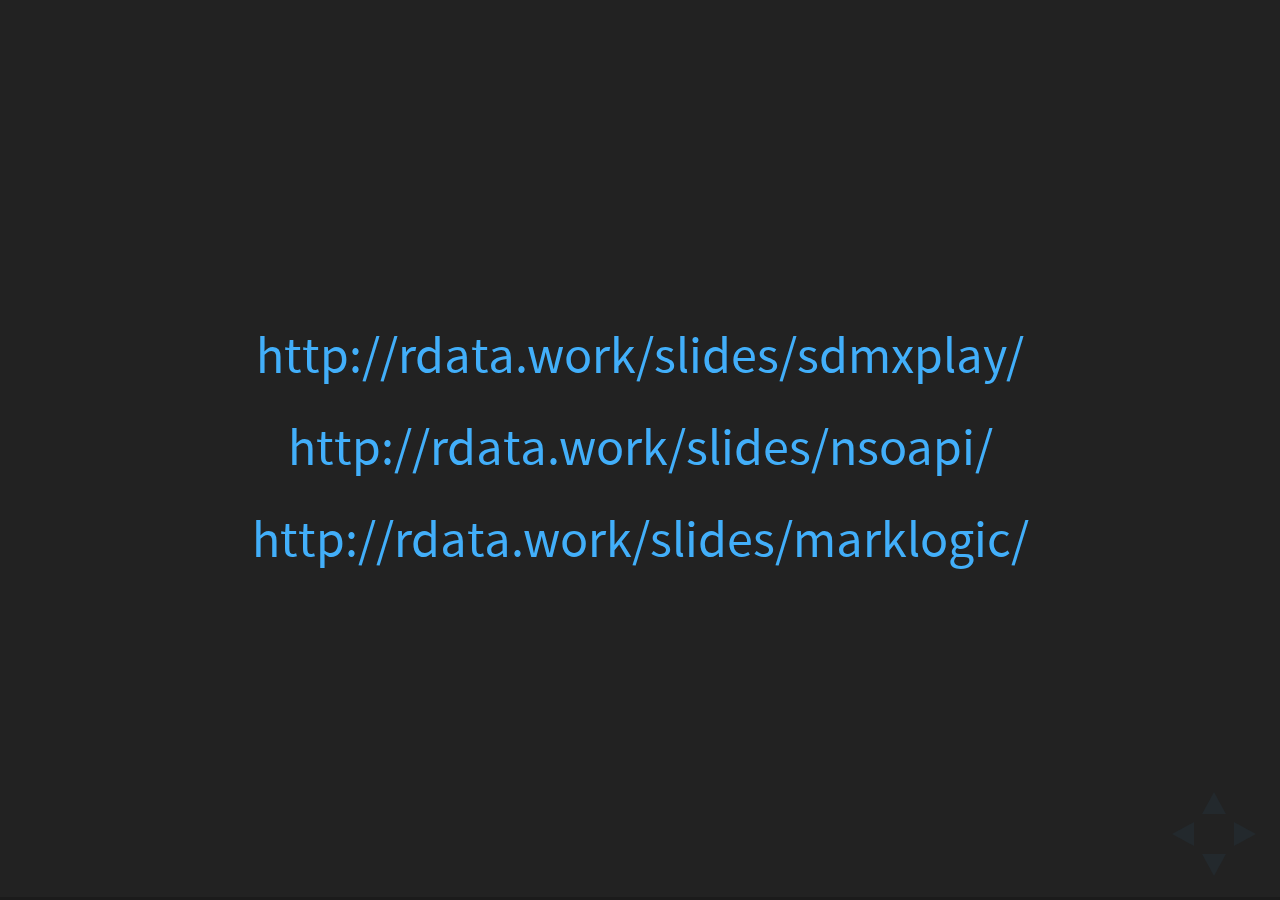
<file: index.html>
<!doctype html>
<html lang="en">

  <head>
    <meta charset="utf-8">

    <title>slides</title>

    <meta name="description" content="reveal.js slide decks">
    <meta name="author" content="bo werth">

    <meta name="apple-mobile-web-app-capable" content="yes" />
    <meta name="apple-mobile-web-app-status-bar-style" content="black-translucent" />

    <meta name="viewport" content="width=device-width, initial-scale=1.0, maximum-scale=1.0, user-scalable=no, minimal-ui">

    <link rel="stylesheet" href="./reveal.js/css/reveal.css">
    <link rel="stylesheet" href="./reveal.js/css/theme/black.css" id="theme">

    <!-- Code syntax highlighting -->
    <link rel="stylesheet" href="./reveal.js/lib/css/zenburn.css">

    <!-- Printing and PDF exports -->
    <script>
      var link = document.createElement( 'link' );
      link.rel = 'stylesheet';
      link.type = 'text/css';
      link.href = window.location.search.match( /print-pdf/gi ) ? './reveal.js/css/print/pdf.css' : './reveal.js/css/print/paper.css';
      document.getElementsByTagName( 'head' )[0].appendChild( link );
    </script>

    <!--[if lt IE 9]>
	      <script src="./reveal.js/lib/js/html5shiv.js"></script>
	      <![endif]-->
  </head>

  <body>

    <div class="reveal">

      <div class="slides">
	      <section>
            <p><a href="http://rdata.work/slides/sdmxplay/">http://rdata.work/slides/sdmxplay/</a></p>
          <p><a href="http://rdata.work/slides/nsoapi/">http://rdata.work/slides/nsoapi/</a></p>
          <!-- <p><a href="http://rdata.work/slides/vcs/">http://rdata.work/slides/vcs/</a></p> -->
          <p><a href="http://rdata.work/slides/marklogic/">http://rdata.work/slides/marklogic/</a></p>
          <!-- <p><a href="http://rdata.work/slides/fbs/">http://rdata.work/slides/fbs/</a></p> -->
	      </section>

      </div>

    </div>

    <script src="./reveal.js/lib/js/head.min.js"></script>
    <script src="./reveal.js/js/reveal.js"></script>

    <script>

      // Full list of configuration options available at:
      // https://github.com/hakimel/reveal.js#configuration
      Reveal.initialize({
      controls: true,
      progress: true,
      history: true,
      center: true,

      transition: 'slide', // none/fade/slide/convex/concave/zoom

      // Optional reveal.js plugins
      dependencies: [
      { src: './reveal.js/lib/js/classList.js', condition: function() { return !document.body.classList; } },
      { src: './reveal.js/plugin/markdown/marked.js', condition: function() { return !!document.querySelector( '[data-markdown]' ); } },
      { src: './reveal.js/plugin/markdown/markdown.js', condition: function() { return !!document.querySelector( '[data-markdown]' ); } },
      { src: './reveal.js/plugin/highlight/highlight.js', async: true, condition: function() { return !!document.querySelector( 'pre code' ); }, callback: function() { hljs.initHighlightingOnLoad(); } },
      { src: './reveal.js/plugin/zoom-js/zoom.js', async: true },
      { src: './reveal.js/plugin/notes/notes.js', async: true }
      ]
      });

    </script>

  </body>
</html>
</file>
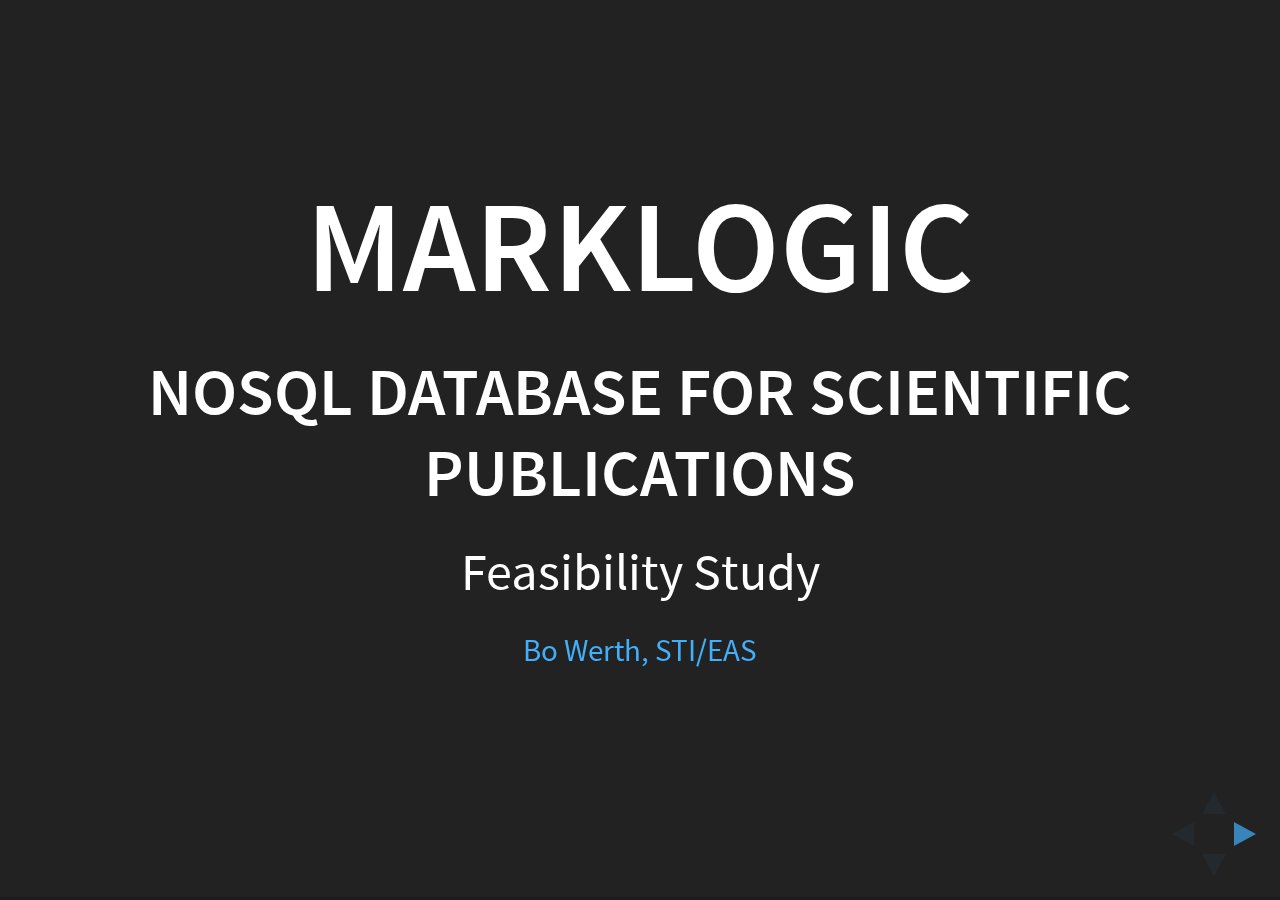
<file: marklogic/index.html>
<!doctype html>
<html lang="en">

  <head>
    <meta charset="utf-8">

    <title>MarkLogic for Elsevier SCOPUS</title>

    <meta name="description" content="Interactive Scientometric indicator platform using MarkLogic">
    <meta name="author" content="Bo Werth">

    <meta name="apple-mobile-web-app-capable" content="yes" />
    <meta name="apple-mobile-web-app-status-bar-style" content="black-translucent" />

    <meta name="viewport" content="width=device-width, initial-scale=1.0, maximum-scale=1.0, user-scalable=no, minimal-ui">

    <link rel="stylesheet" href="../reveal.js/css/reveal.css">
    <link rel="stylesheet" href="../reveal.js/css/theme/black.css" id="theme">

    <!-- Code syntax highlighting -->
    <link rel="stylesheet" href="../reveal.js/lib/css/zenburn.css">

    <!-- Printing and PDF exports -->
    <script>
      var link = document.createElement( 'link' );
      link.rel = 'stylesheet';
      link.type = 'text/css';
      link.href = window.location.search.match( /print-pdf/gi ) ? '../reveal.js/css/print/pdf.css' : '../reveal.js/css/print/paper.css';
      document.getElementsByTagName( 'head' )[0].appendChild( link );
    </script>

    <!--[if lt IE 9]>
	<script src="../reveal.js/lib/js/html5shiv.js"></script>
	<![endif]-->
  </head>

  <body>

    <div class="reveal">

      <div class="slides">
	<section>
	  <h1>MarkLogic</h1>
	  <!-- <h3>NoSQL for Scientometrics</h3> -->
	  <h3>NoSQL Database for Scientific Publications</h3>
	  <p>Feasibility Study</p>
	  <p><small><a href="mailto:bo.werth@oecd.org">Bo Werth, STI/EAS</a></small></p>
	</section>

	<section>
	  <section>
	    <h2>Publication Databases</h2>
	    <h3>Springer</h3>
	    <p>
	      <a href="http://link.springer.com">link.springer.com</a>
	    </p>
	    <h3>Elsevier</h3>
	    <p>
	      <a href="http://www.sciencedirect.com">sciencedirect.com</a>
	    </p>
	    <p>
	      <a href="http://www.elsevier.com/solutions/scopus">Scopus</a>
	    </p>
	  </section>
	  <section>
	    <h2>Elsevier Scopus</h2>
	    <!-- <p> -->
	    <li>abstract and citation database of peer-reviewed literature</li>
	    <li>scientific journals, books and conference proceedings</li>
	    <li>comprehensive overview of the world's research output</li>
	    <li>science & technology, medicine, social sciences, arts & humanities</li>
	    <li>smart tools to track, analyze and visualize research</li>
	    <!-- </p> -->
	  </section>
	  <section>
	    <h2>Scopus Custom Data</h2>
	    <li>Time: 1996-2013</li>
	    <li>Size: ~200GB per year,<br> total: more than 1.3 GB decompressed</li>
	    <h3>Data Format</h3>
	    <li>batches of 10.000 pgp encrypted, compressed archives</li>
	    <li>separate XML files for article and reverse citations</li>
	    <li>article file contains approx. 450 fields</li>
	  </section>

	  <section>
	    <h2>Indicator Derivation</h2>
	    <p>
	      Elsevier <a href="http://www.elsevier.com/solutions/scival">SciVal</a>
	    </p>
	    <p>
	      <img data-src="./assets/SciVal-Alpha-Diagram_v6.jpg" alt="Down arrow">
	    </p>
	  </section>
	  
	</section>

	<section>

	  <!-- <section> -->
	  <!--   <h2>SQL Architecture</h2> -->
	  <!--   <p> -->
	  <!--     <li>map XML fields to table columns</li> -->
	  <!--     <li>set of primary keys</li> -->
	  <!--     <li>abstracts in single column</li> -->
	  <!--   </p> -->
	  <!-- </section> -->

	  <section>
	    <h2>MarkLogic</h2>
	    <li>"Any Structure", schema-agnostic, no pre-defined model</li>
	    <li>Query Console <a href="http://localhost:8000/qconsole/">http://localhost:8000/qconsole/</a></li>
	    <li>System Summary <a href="http://localhost:8001/">http://localhost:8001/</a></li>
	    <li>MarkLogic REST Server <a href="http://localhost:8100/">http://localhost:8100/</a></li>
	  </section>

	  <section>
	    <!-- <h2>ML Setup</h2> -->
	    <h2>Getting Started</h2>
	    <h3>JSON</h3>
	    <li><a href="https://github.com/marklogic/marklogic-samplestack">https://github.com/marklogic/marklogic-samplestack</a></li>
	    <h3>XML</h3>
	    <li><a href="https://github.com/rjrudin/ml-gradle">https://github.com/rjrudin/ml-gradle</a></li>
	    <pre><code>gradle importSampleData</code></pre>
	  </section>
	  
	  <section>
	    <h3>Query Console</h3>
	    <img data-src="./assets/ml-query-console-8000.png" alt="ML Query Console 8000">
	  </section>
	  
	  <section>
	    <h3>System Summary</h3>
	    <img data-src="./assets/ml-admin-8001-sample-project-content-forests.png" alt="ML Admin 8001, sample project content, forests">
	  </section>

	  <section>
	    <h3>REST Server</h3>
	    <img data-src="./assets/ml-rest-server-8100.png" alt="ML REST Server 8100">
	  </section>

	  <section>
	    <p>
	      http://localhost:8100/v1/search?q=OECD&start=1&pageLength=5
	    </p>
	    <img data-src="./assets/ml-rest-server-example-search.png" alt="ML REST Server example search">
	  </section>
	  
	</section>

	<section>
	  
	  <section>
	    <h2>R Shiny User Interface</h2>
	    <li>create query URL based on user inputs</li>
	    <li>create text string for each match in parsed JSON results</li>
	    
	    <!-- shiny::runApp(file.path(dbpath, "GitHub", "scopusBrowser", "inst", "scopusBrowser"), launch.browser = FALSE, port = 7878) -->
	    <!-- <pre><code>shiny::runApp("scopusBrowser")</code></pre> -->
	    <!-- <li>visit <a href="http://localhost:7878">http://localhost:7878</a></li> -->
	    <!-- <h3>query ML REST API</h3> -->
	    <!-- <pre><code>http://localhost:8100/v1/search?q=...&pageLength=...&format=json</code></pre> -->
	  <!-- </section> -->

	  <!-- <section> -->
	  <pre><code>  .search_result <- reactive({
    url <- paste0('http://localhost:8100/v1/search?q=', input$search_text,
                  '&pageLength=', input$search_pagelength, '&format=json')
    tt <- getURL(url, userpwd="admin:admin")
    result_df <- fromJSON(tt)$results
    search_result <- sapply(result_df$matches, function(x) toString(unlist(x[["match-text"]])))
    names(search_result) <- unname(sapply(result_df$uri, basename))
    return(search_result)
  })</code></pre>  
	  </section>
	  
	  <section>
	    <h2><a href="https://github.com/kbenoit/quanteda">quanteda</a></h2>
	    <p>R functions for Quantitative Analysis of Textual Data</p>
	    <li>create corpus containing the document level information</li>
	    <li>dfm creates a document-feature matrix</li>
	    <li>topfeatures returns a list of words sorted by frequency</li>
	    
	  </section>
	  
	  <section>
	    <h3>R Shiny UI: word cloud, word count</h3>
	    <img data-src="./assets/shiny-example-word-cloud.png" alt="Shiny example word cloud">
	  </section>

	</section>

	<section

	   <section>
	    <h2>NoSQL open-source</h2>
	    <li><a href="http://exist-db.org">eXistdb</a></li>
	    <li><a href="http://www.mongodb.org">MongoDB</a></li>
	    <li><a href="http://couchdb.apache.org">Apache CouchDB</a></li>
	  </section>

	</section>
	  
      </div>

    </div>

    <script src="../reveal.js/lib/js/head.min.js"></script>
    <script src="../reveal.js/js/reveal.js"></script>

    <script>

      // Full list of configuration options available at:
      // https://github.com/hakimel/reveal.js#configuration
      Reveal.initialize({
      controls: true,
      progress: true,
      history: true,
      center: true,

      transition: 'slide', // none/fade/slide/convex/concave/zoom

      // Optional reveal.js plugins
      dependencies: [
      { src: '../reveal.js/lib/js/classList.js', condition: function() { return !document.body.classList; } },
      { src: '../reveal.js/plugin/markdown/marked.js', condition: function() { return !!document.querySelector( '[data-markdown]' ); } },
      { src: '../reveal.js/plugin/markdown/markdown.js', condition: function() { return !!document.querySelector( '[data-markdown]' ); } },
      { src: '../reveal.js/plugin/highlight/highlight.js', async: true, condition: function() { return !!document.querySelector( 'pre code' ); }, callback: function() { hljs.initHighlightingOnLoad(); } },
      { src: '../reveal.js/plugin/zoom-js/zoom.js', async: true },
      { src: '../reveal.js/plugin/notes/notes.js', async: true }
      ]
      });

    </script>

  </body>
</html>
</file>
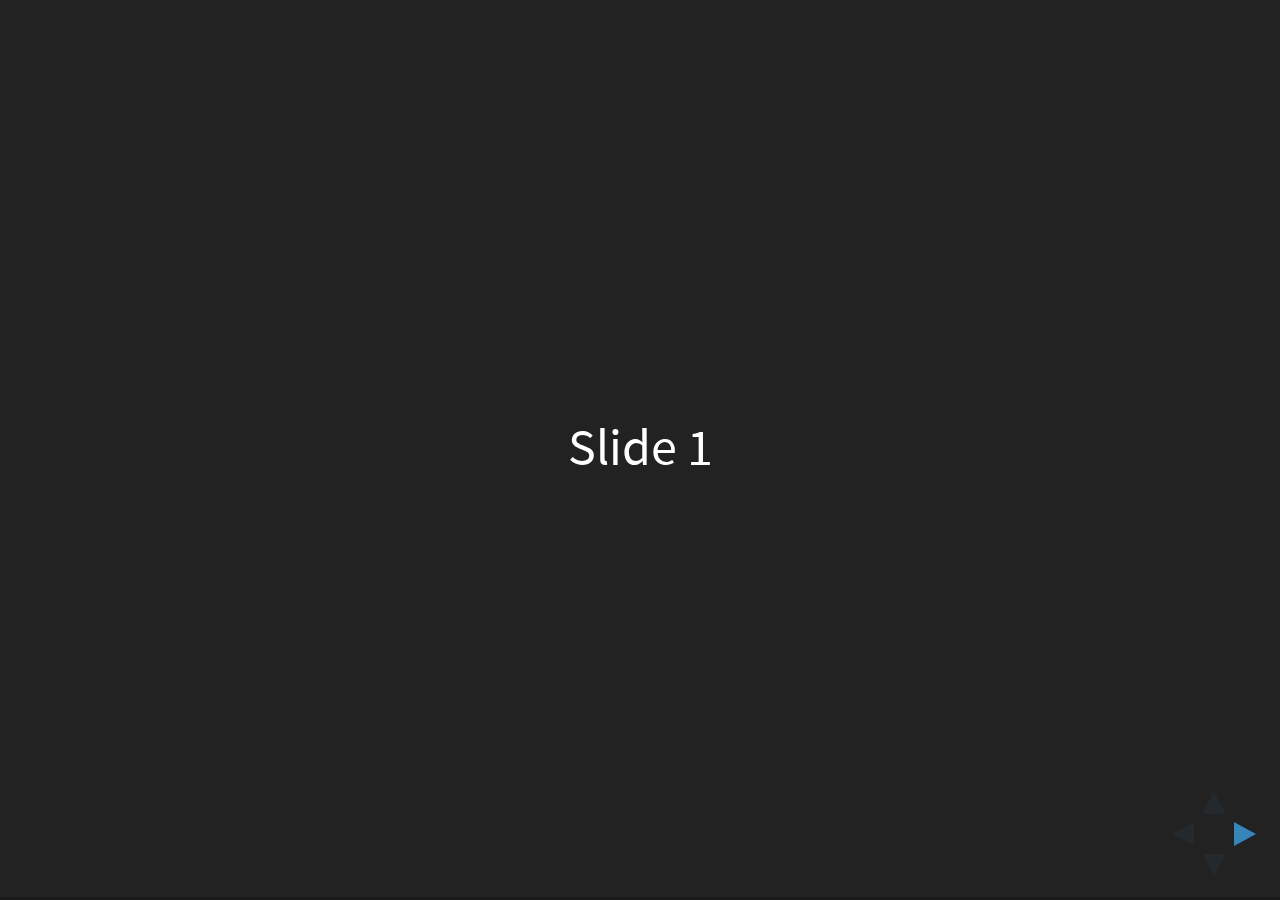
<file: reveal.js/index.html>
<!doctype html>
<html>
	<head>
		<meta charset="utf-8">
		<meta name="viewport" content="width=device-width, initial-scale=1.0, maximum-scale=1.0, user-scalable=no">

		<title>reveal.js</title>

		<link rel="stylesheet" href="css/reveal.css">
		<link rel="stylesheet" href="css/theme/black.css">

		<!-- Theme used for syntax highlighting of code -->
		<link rel="stylesheet" href="lib/css/zenburn.css">

		<!-- Printing and PDF exports -->
		<script>
			var link = document.createElement( 'link' );
			link.rel = 'stylesheet';
			link.type = 'text/css';
			link.href = window.location.search.match( /print-pdf/gi ) ? 'css/print/pdf.css' : 'css/print/paper.css';
			document.getElementsByTagName( 'head' )[0].appendChild( link );
		</script>
	</head>
	<body>
		<div class="reveal">
			<div class="slides">
				<section>Slide 1</section>
				<section>Slide 2</section>
			</div>
		</div>

		<script src="lib/js/head.min.js"></script>
		<script src="js/reveal.js"></script>

		<script>
			// More info https://github.com/hakimel/reveal.js#configuration
			Reveal.initialize({
				history: true,

				// More info https://github.com/hakimel/reveal.js#dependencies
				dependencies: [
					{ src: 'plugin/markdown/marked.js' },
					{ src: 'plugin/markdown/markdown.js' },
					{ src: 'plugin/notes/notes.js', async: true },
					{ src: 'plugin/highlight/highlight.js', async: true, callback: function() { hljs.initHighlightingOnLoad(); } }
				]
			});
		</script>
	</body>
</html>
</file>
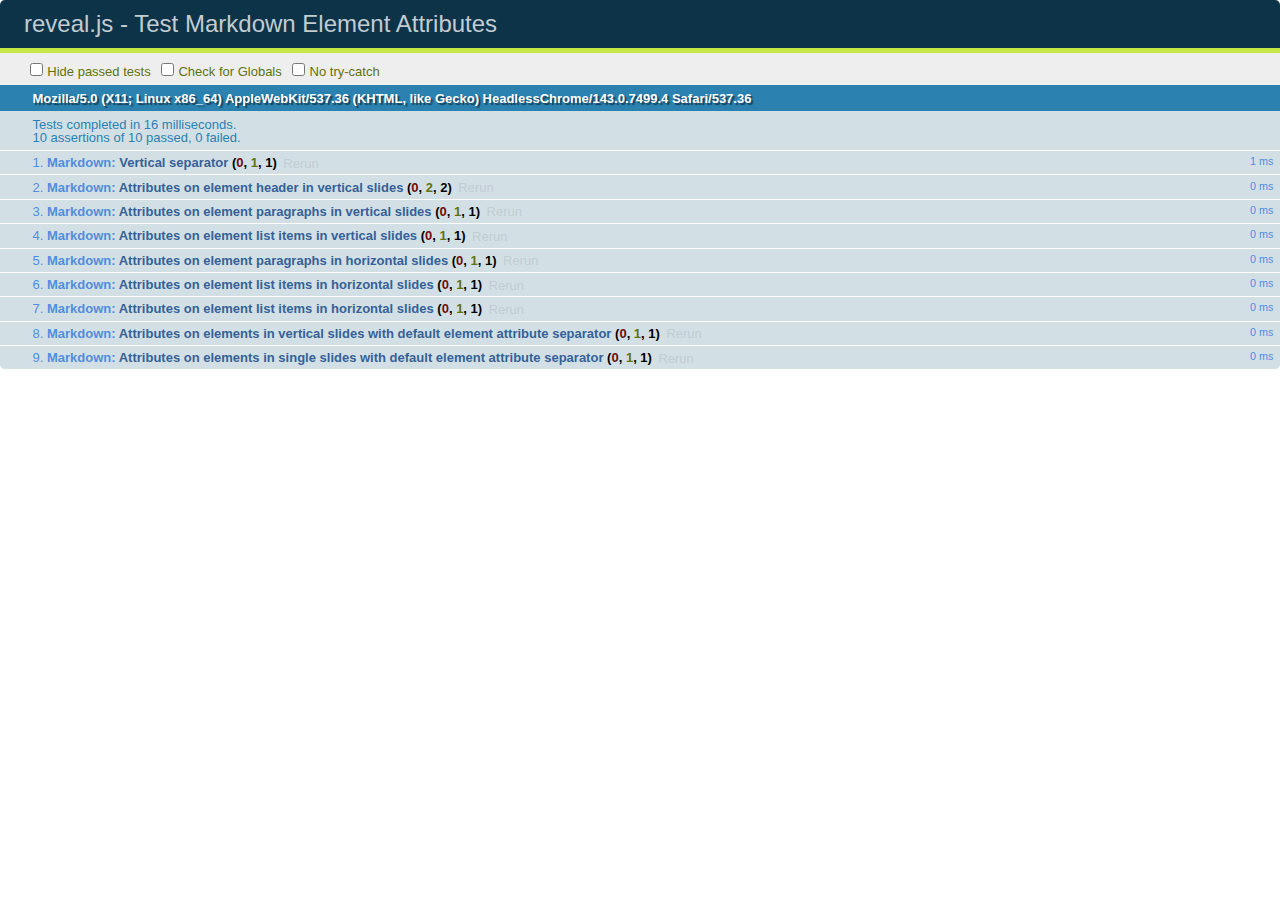
<file: reveal.js/test/test-markdown-element-attributes.html>
<!doctype html>
<html lang="en">

	<head>
		<meta charset="utf-8">

		<title>reveal.js - Test Markdown Element Attributes</title>

		<link rel="stylesheet" href="../css/reveal.css">
		<link rel="stylesheet" href="qunit-1.12.0.css">
	</head>

	<body style="overflow: auto;">

		<div id="qunit"></div>
		<div id="qunit-fixture"></div>

		<div class="reveal" style="display: none;">

			<div class="slides">

				<!-- <section data-markdown="example.md" data-separator="^\n\n\n" data-separator-vertical="^\n\n"></section> -->

				<!-- Slides are separated by newline + three dashes + newline, vertical slides identical but two dashes -->
				<section data-markdown data-separator="^\n---\n$" data-separator-vertical="^\n--\n$" data-element-attributes="{_\s*?([^}]+?)}">>
					<script type="text/template">
						## Slide 1.1
						<!-- {_class="fragment fade-out" data-fragment-index="1"} -->

						--

						## Slide 1.2
						<!-- {_class="fragment shrink"} -->

						Paragraph 1
						<!-- {_class="fragment grow"} -->

						Paragraph 2
						<!-- {_class="fragment grow"} -->

						- list item 1 <!-- {_class="fragment grow"} -->
						- list item 2 <!-- {_class="fragment grow"} -->
						- list item 3 <!-- {_class="fragment grow"} -->


						---

						## Slide 2


						Paragraph 1.2  
						multi-line <!-- {_class="fragment highlight-red"} -->

						Paragraph 2.2 <!-- {_class="fragment highlight-red"} -->

						Paragraph 2.3 <!-- {_class="fragment highlight-red"} -->

						Paragraph 2.4 <!-- {_class="fragment highlight-red"} -->

						- list item 1 <!-- {_class="fragment highlight-green"} -->
						- list item 2<!-- {_class="fragment highlight-green"} -->
						- list item 3<!-- {_class="fragment highlight-green"} -->
						- list item 4
						<!-- {_class="fragment highlight-green"} -->
						- list item 5<!-- {_class="fragment highlight-green"} -->

						Test

						![Example Picture](examples/assets/image2.png)
						<!-- {_class="reveal stretch"} -->

					</script>
				</section>



				<section 	data-markdown data-separator="^\n\n\n"
									data-separator-vertical="^\n\n"
									data-separator-notes="^Note:"
									data-charset="utf-8">
					<script type="text/template">
						# Test attributes in Markdown with default separator
						## Slide 1 Def <!-- .element: class="fragment highlight-red" data-fragment-index="1" -->


						## Slide 2 Def
						<!-- .element: class="fragment highlight-red" -->

					</script>
				</section>

				<section data-markdown>
				  <script type="text/template">
					## Hello world
					A paragraph
					<!-- .element: class="fragment highlight-blue" -->
				  </script>
				</section>

				<section data-markdown>
				  <script type="text/template">
					## Hello world

					Multiple  
					Line
					<!-- .element: class="fragment highlight-blue" -->
				  </script>
				</section>

				<section data-markdown>
				  <script type="text/template">
					## Hello world

					Test<!-- .element: class="fragment highlight-blue" -->

					More Test
				  </script>
				</section>


			</div>

		</div>

		<script src="../lib/js/head.min.js"></script>
		<script src="../js/reveal.js"></script>
		<script src="../plugin/markdown/marked.js"></script>
		<script src="../plugin/markdown/markdown.js"></script>
		<script src="qunit-1.12.0.js"></script>

		<script src="test-markdown-element-attributes.js"></script>

	</body>
</html>
</file>
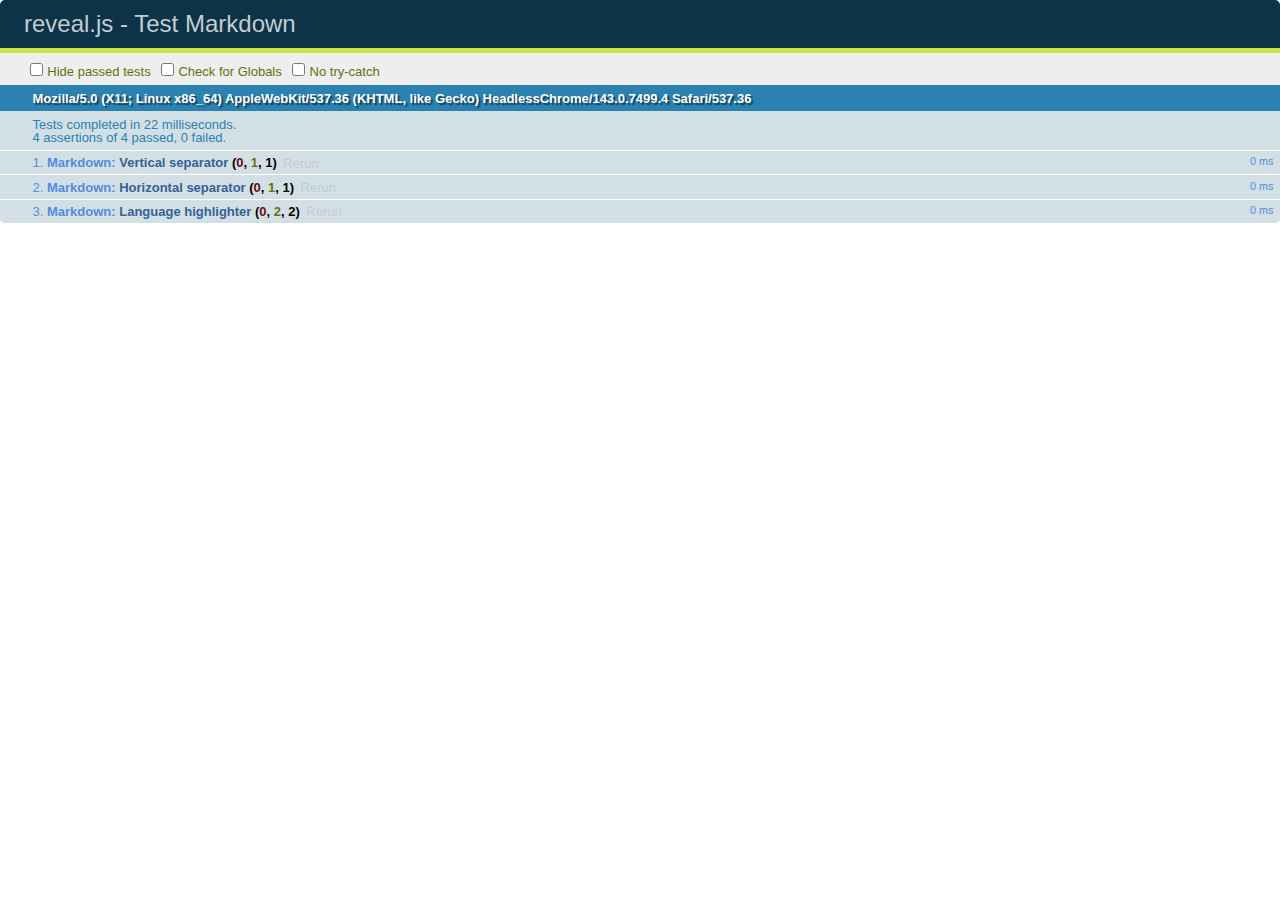
<file: reveal.js/test/test-markdown-external.html>
<!doctype html>
<html lang="en">

	<head>
		<meta charset="utf-8">

		<title>reveal.js - Test Markdown</title>

		<link rel="stylesheet" href="../css/reveal.css">
		<link rel="stylesheet" href="qunit-1.12.0.css">
	</head>

	<body style="overflow: auto;">

		<div id="qunit"></div>
  		<div id="qunit-fixture"></div>

		<div class="reveal" style="display: none;">

			<div class="slides">
				<section data-markdown="simple.md" data-separator="^\n\n\n" data-separator-vertical="^\n\n"></section>
			</div>

		</div>

		<script src="../lib/js/head.min.js"></script>
		<script src="../js/reveal.js"></script>
		<script src="../plugin/highlight/highlight.js"></script>
		<script src="../plugin/markdown/marked.js"></script>
		<script src="../plugin/markdown/markdown.js"></script>
		<script src="qunit-1.12.0.js"></script>

		<script src="test-markdown-external.js"></script>

	</body>
</html>
</file>
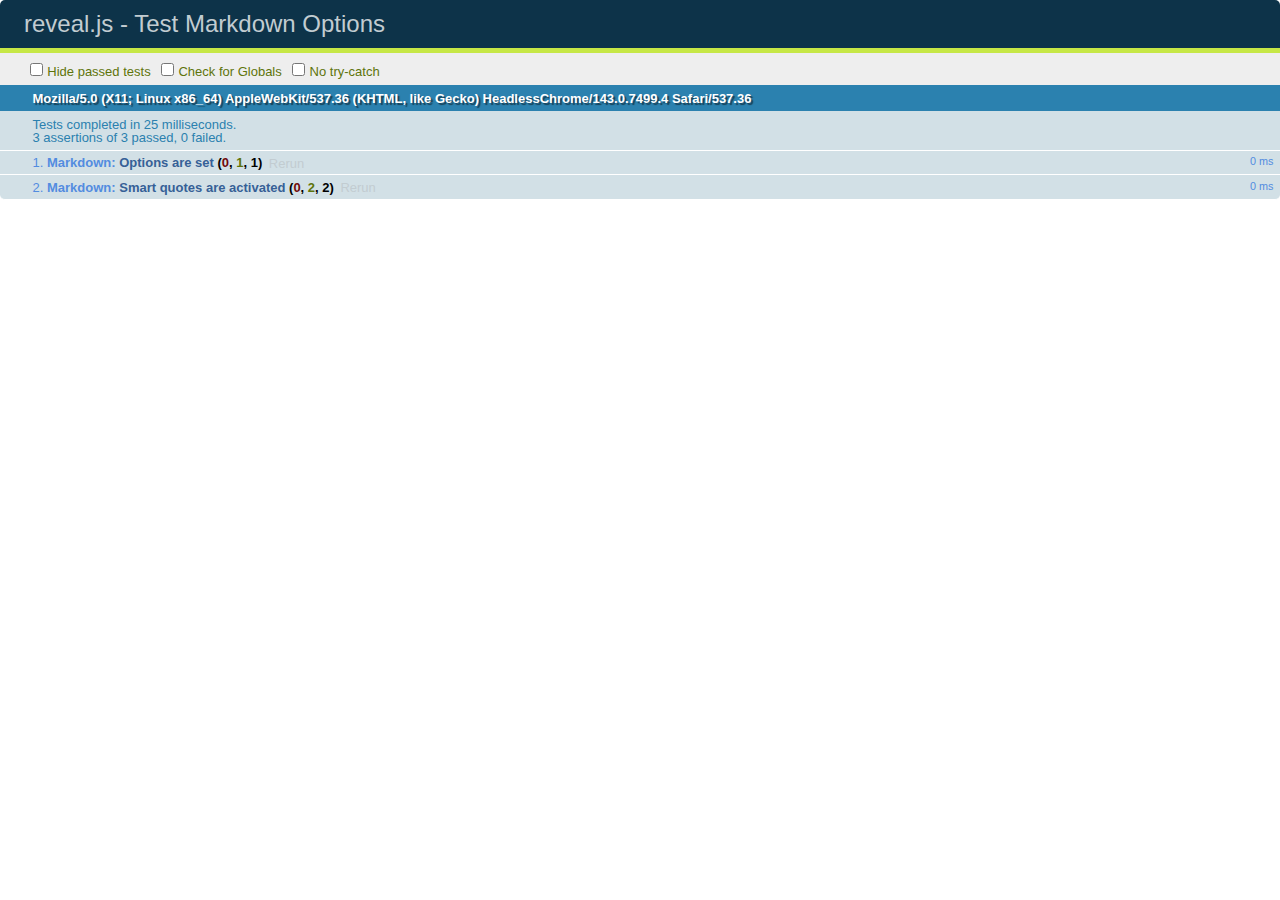
<file: reveal.js/test/test-markdown-options.html>
<!doctype html>
<html lang="en">

	<head>
		<meta charset="utf-8">

		<title>reveal.js - Test Markdown Options</title>

		<link rel="stylesheet" href="../css/reveal.css">
		<link rel="stylesheet" href="qunit-1.12.0.css">
	</head>

	<body style="overflow: auto;">

		<div id="qunit"></div>
		<div id="qunit-fixture"></div>

		<div class="reveal" style="display: none;">

			<div class="slides">

				<section data-markdown>
					<script type="text/template">
						## Testing Markdown Options

						This "slide" should contain 'smart' quotes.
					</script>
				</section>

			</div>

		</div>

		<script src="../lib/js/head.min.js"></script>
		<script src="../js/reveal.js"></script>
		<script src="qunit-1.12.0.js"></script>

		<script src="test-markdown-options.js"></script>

	</body>
</html>
</file>
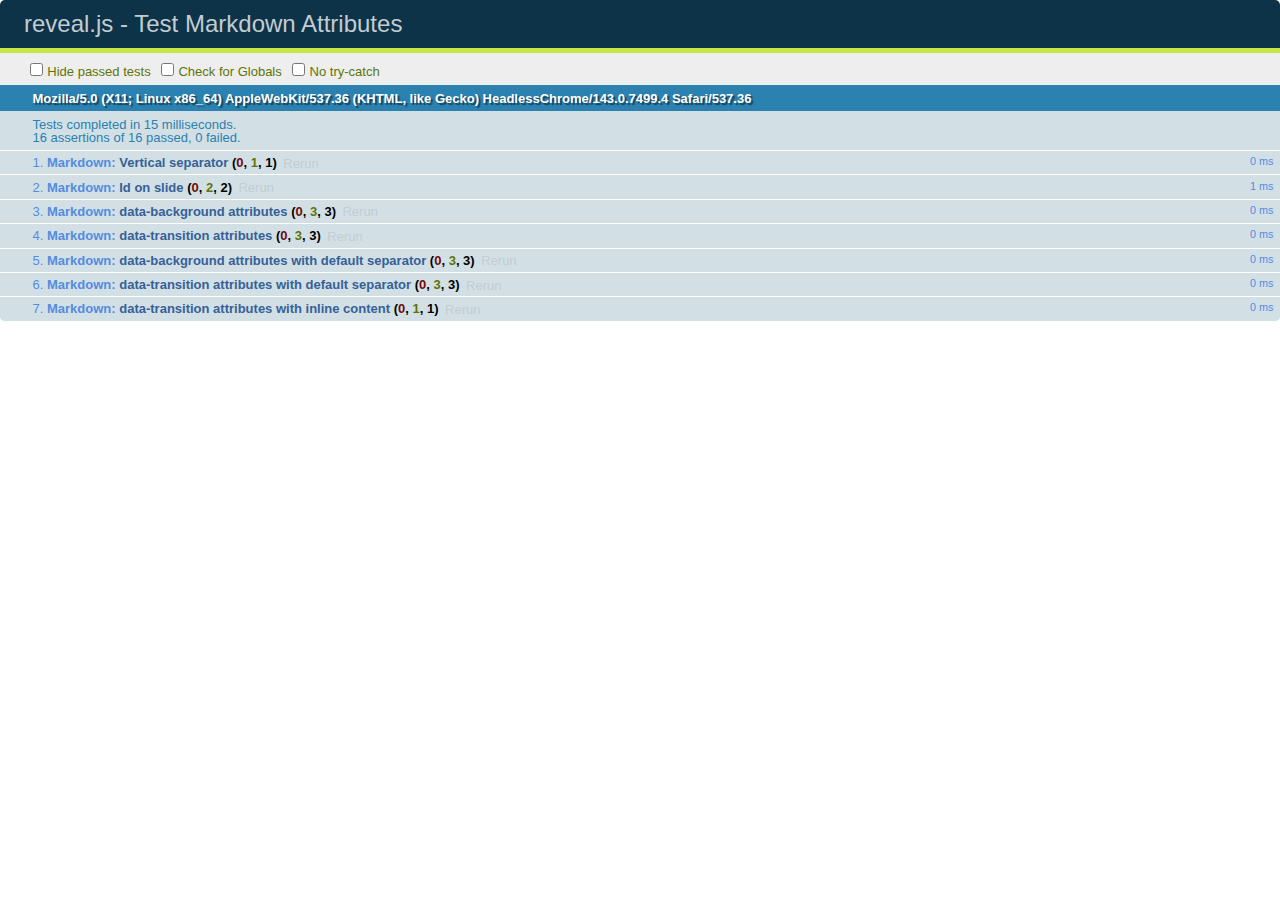
<file: reveal.js/test/test-markdown-slide-attributes.html>
<!doctype html>
<html lang="en">

	<head>
		<meta charset="utf-8">

		<title>reveal.js - Test Markdown Attributes</title>

		<link rel="stylesheet" href="../css/reveal.css">
		<link rel="stylesheet" href="qunit-1.12.0.css">
	</head>

	<body style="overflow: auto;">

		<div id="qunit"></div>
		<div id="qunit-fixture"></div>

		<div class="reveal" style="display: none;">

			<div class="slides">

				<!-- <section data-markdown="example.md" data-separator="^\n\n\n" data-separator-vertical="^\n\n"></section> -->

				<!-- Slides are separated by three lines, vertical slides by two lines, attributes are one any line starting with (spaces and) two dashes -->
				<section 	data-markdown data-separator="^\n\n\n"
									data-separator-vertical="^\n\n"
									data-separator-notes="^Note:"
									data-attributes="--\s(.*?)$"
									data-charset="utf-8">
					<script type="text/template">
						# Test attributes in Markdown
						## Slide 1



						## Slide 2
						<!-- -- id="slide2" data-transition="zoom" data-background="#A0C66B" -->


						## Slide 2.1
						<!-- -- data-background="#ff0000" data-transition="fade" -->


						## Slide 2.2
						[Link to Slide2](#/slide2)



						## Slide 3
						<!-- -- data-transition="zoom" data-background="#C6916B" -->



						## Slide 4
					</script>
				</section>

				<section 	data-markdown data-separator="^\n\n\n"
									data-separator-vertical="^\n\n"
									data-separator-notes="^Note:"
									data-charset="utf-8">
					<script type="text/template">
						# Test attributes in Markdown with default separator
						## Slide 1 Def



						## Slide 2 Def
						<!-- .slide: id="slide2def" data-transition="concave" data-background="#A7C66B" -->


						## Slide 2.1 Def
						<!-- .slide: data-background="#f70000" data-transition="page" -->


						## Slide 2.2 Def
						[Link to Slide2](#/slide2def)



						## Slide 3 Def
						<!-- .slide: data-transition="concave" data-background="#C7916B" -->



						## Slide 4
					</script>
				</section>

				<section data-markdown>
					<script type="text/template">
						<!-- .slide: data-background="#ff0000" -->
						## Hello world
					</script>
				</section>

				<section data-markdown>
					<script type="text/template">
						## Hello world
						<!-- .slide: data-background="#ff0000" -->
					</script>
				</section>

				<section data-markdown>
					<script type="text/template">
						## Hello world

						Test
						<!-- .slide: data-background="#ff0000" -->

						More Test
					</script>
				</section>

			</div>

		</div>

		<script src="../lib/js/head.min.js"></script>
		<script src="../js/reveal.js"></script>
		<script src="../plugin/markdown/marked.js"></script>
		<script src="../plugin/markdown/markdown.js"></script>
		<script src="qunit-1.12.0.js"></script>

		<script src="test-markdown-slide-attributes.js"></script>

	</body>
</html>
</file>
<file: reveal.js/css/theme/black.css>
/**
 * Black theme for reveal.js. This is the opposite of the 'white' theme.
 *
 * By Hakim El Hattab, http://hakim.se
 */
@import url(../../lib/font/source-sans-pro/source-sans-pro.css);
section.has-light-background, section.has-light-background h1, section.has-light-background h2, section.has-light-background h3, section.has-light-background h4, section.has-light-background h5, section.has-light-background h6 {
  color: #222; }

/*********************************************
 * GLOBAL STYLES
 *********************************************/
body {
  background: #222;
  background-color: #222; }

.reveal {
  font-family: "Source Sans Pro", Helvetica, sans-serif;
  font-size: 42px;
  font-weight: normal;
  color: #fff; }

::selection {
  color: #fff;
  background: #bee4fd;
  text-shadow: none; }

::-moz-selection {
  color: #fff;
  background: #bee4fd;
  text-shadow: none; }

.reveal .slides > section,
.reveal .slides > section > section {
  line-height: 1.3;
  font-weight: inherit; }

/*********************************************
 * HEADERS
 *********************************************/
.reveal h1,
.reveal h2,
.reveal h3,
.reveal h4,
.reveal h5,
.reveal h6 {
  margin: 0 0 20px 0;
  color: #fff;
  font-family: "Source Sans Pro", Helvetica, sans-serif;
  font-weight: 600;
  line-height: 1.2;
  letter-spacing: normal;
  text-transform: uppercase;
  text-shadow: none;
  word-wrap: break-word; }

.reveal h1 {
  font-size: 2.5em; }

.reveal h2 {
  font-size: 1.6em; }

.reveal h3 {
  font-size: 1.3em; }

.reveal h4 {
  font-size: 1em; }

.reveal h1 {
  text-shadow: none; }

/*********************************************
 * OTHER
 *********************************************/
.reveal p {
  margin: 20px 0;
  line-height: 1.3; }

/* Ensure certain elements are never larger than the slide itself */
.reveal img,
.reveal video,
.reveal iframe {
  max-width: 95%;
  max-height: 95%; }

.reveal strong,
.reveal b {
  font-weight: bold; }

.reveal em {
  font-style: italic; }

.reveal ol,
.reveal dl,
.reveal ul {
  display: inline-block;
  text-align: left;
  margin: 0 0 0 1em; }

.reveal ol {
  list-style-type: decimal; }

.reveal ul {
  list-style-type: disc; }

.reveal ul ul {
  list-style-type: square; }

.reveal ul ul ul {
  list-style-type: circle; }

.reveal ul ul,
.reveal ul ol,
.reveal ol ol,
.reveal ol ul {
  display: block;
  margin-left: 40px; }

.reveal dt {
  font-weight: bold; }

.reveal dd {
  margin-left: 40px; }

.reveal q,
.reveal blockquote {
  quotes: none; }

.reveal blockquote {
  display: block;
  position: relative;
  width: 70%;
  margin: 20px auto;
  padding: 5px;
  font-style: italic;
  background: rgba(255, 255, 255, 0.05);
  box-shadow: 0px 0px 2px rgba(0, 0, 0, 0.2); }

.reveal blockquote p:first-child,
.reveal blockquote p:last-child {
  display: inline-block; }

.reveal q {
  font-style: italic; }

.reveal pre {
  display: block;
  position: relative;
  width: 90%;
  margin: 20px auto;
  text-align: left;
  font-size: 0.55em;
  font-family: monospace;
  line-height: 1.2em;
  word-wrap: break-word;
  box-shadow: 0px 0px 6px rgba(0, 0, 0, 0.3); }

.reveal code {
  font-family: monospace; }

.reveal pre code {
  display: block;
  padding: 5px;
  overflow: auto;
  max-height: 400px;
  word-wrap: normal; }

.reveal table {
  margin: auto;
  border-collapse: collapse;
  border-spacing: 0; }

.reveal table th {
  font-weight: bold; }

.reveal table th,
.reveal table td {
  text-align: left;
  padding: 0.2em 0.5em 0.2em 0.5em;
  border-bottom: 1px solid; }

.reveal table th[align="center"],
.reveal table td[align="center"] {
  text-align: center; }

.reveal table th[align="right"],
.reveal table td[align="right"] {
  text-align: right; }

.reveal table tbody tr:last-child th,
.reveal table tbody tr:last-child td {
  border-bottom: none; }

.reveal sup {
  vertical-align: super; }

.reveal sub {
  vertical-align: sub; }

.reveal small {
  display: inline-block;
  font-size: 0.6em;
  line-height: 1.2em;
  vertical-align: top; }

.reveal small * {
  vertical-align: top; }

/*********************************************
 * LINKS
 *********************************************/
.reveal a {
  color: #42affa;
  text-decoration: none;
  -webkit-transition: color .15s ease;
  -moz-transition: color .15s ease;
  transition: color .15s ease; }

.reveal a:hover {
  color: #8dcffc;
  text-shadow: none;
  border: none; }

.reveal .roll span:after {
  color: #fff;
  background: #068de9; }

/*********************************************
 * IMAGES
 *********************************************/
.reveal section img {
  margin: 15px 0px;
  background: rgba(255, 255, 255, 0.12);
  border: 4px solid #fff;
  box-shadow: 0 0 10px rgba(0, 0, 0, 0.15); }

.reveal section img.plain {
  border: 0;
  box-shadow: none; }

.reveal a img {
  -webkit-transition: all .15s linear;
  -moz-transition: all .15s linear;
  transition: all .15s linear; }

.reveal a:hover img {
  background: rgba(255, 255, 255, 0.2);
  border-color: #42affa;
  box-shadow: 0 0 20px rgba(0, 0, 0, 0.55); }

/*********************************************
 * NAVIGATION CONTROLS
 *********************************************/
.reveal .controls .navigate-left,
.reveal .controls .navigate-left.enabled {
  border-right-color: #42affa; }

.reveal .controls .navigate-right,
.reveal .controls .navigate-right.enabled {
  border-left-color: #42affa; }

.reveal .controls .navigate-up,
.reveal .controls .navigate-up.enabled {
  border-bottom-color: #42affa; }

.reveal .controls .navigate-down,
.reveal .controls .navigate-down.enabled {
  border-top-color: #42affa; }

.reveal .controls .navigate-left.enabled:hover {
  border-right-color: #8dcffc; }

.reveal .controls .navigate-right.enabled:hover {
  border-left-color: #8dcffc; }

.reveal .controls .navigate-up.enabled:hover {
  border-bottom-color: #8dcffc; }

.reveal .controls .navigate-down.enabled:hover {
  border-top-color: #8dcffc; }

/*********************************************
 * PROGRESS BAR
 *********************************************/
.reveal .progress {
  background: rgba(0, 0, 0, 0.2); }

.reveal .progress span {
  background: #42affa;
  -webkit-transition: width 800ms cubic-bezier(0.26, 0.86, 0.44, 0.985);
  -moz-transition: width 800ms cubic-bezier(0.26, 0.86, 0.44, 0.985);
  transition: width 800ms cubic-bezier(0.26, 0.86, 0.44, 0.985); }
</file>
<file: reveal.js/lib/css/zenburn.css>
/*

Zenburn style from voldmar.ru (c) Vladimir Epifanov <voldmar@voldmar.ru>
based on dark.css by Ivan Sagalaev

*/

.hljs {
  display: block;
  overflow-x: auto;
  padding: 0.5em;
  background: #3f3f3f;
  color: #dcdcdc;
}

.hljs-keyword,
.hljs-selector-tag,
.hljs-tag {
  color: #e3ceab;
}

.hljs-template-tag {
  color: #dcdcdc;
}

.hljs-number {
  color: #8cd0d3;
}

.hljs-variable,
.hljs-template-variable,
.hljs-attribute {
  color: #efdcbc;
}

.hljs-literal {
  color: #efefaf;
}

.hljs-subst {
  color: #8f8f8f;
}

.hljs-title,
.hljs-name,
.hljs-selector-id,
.hljs-selector-class,
.hljs-section,
.hljs-type {
  color: #efef8f;
}

.hljs-symbol,
.hljs-bullet,
.hljs-link {
  color: #dca3a3;
}

.hljs-deletion,
.hljs-string,
.hljs-built_in,
.hljs-builtin-name {
  color: #cc9393;
}

.hljs-addition,
.hljs-comment,
.hljs-quote,
.hljs-meta {
  color: #7f9f7f;
}


.hljs-emphasis {
  font-style: italic;
}

.hljs-strong {
  font-weight: bold;
}
</file>
<file: reveal.js/test/qunit-1.12.0.css>
/**
 * QUnit v1.12.0 - A JavaScript Unit Testing Framework
 *
 * http://qunitjs.com
 *
 * Copyright 2012 jQuery Foundation and other contributors
 * Released under the MIT license.
 * http://jquery.org/license
 */

/** Font Family and Sizes */

#qunit-tests, #qunit-header, #qunit-banner, #qunit-testrunner-toolbar, #qunit-userAgent, #qunit-testresult {
	font-family: "Helvetica Neue Light", "HelveticaNeue-Light", "Helvetica Neue", Calibri, Helvetica, Arial, sans-serif;
}

#qunit-testrunner-toolbar, #qunit-userAgent, #qunit-testresult, #qunit-tests li { font-size: small; }
#qunit-tests { font-size: smaller; }


/** Resets */

#qunit-tests, #qunit-header, #qunit-banner, #qunit-userAgent, #qunit-testresult, #qunit-modulefilter {
	margin: 0;
	padding: 0;
}


/** Header */

#qunit-header {
	padding: 0.5em 0 0.5em 1em;

	color: #8699a4;
	background-color: #0d3349;

	font-size: 1.5em;
	line-height: 1em;
	font-weight: normal;

	border-radius: 5px 5px 0 0;
	-moz-border-radius: 5px 5px 0 0;
	-webkit-border-top-right-radius: 5px;
	-webkit-border-top-left-radius: 5px;
}

#qunit-header a {
	text-decoration: none;
	color: #c2ccd1;
}

#qunit-header a:hover,
#qunit-header a:focus {
	color: #fff;
}

#qunit-testrunner-toolbar label {
	display: inline-block;
	padding: 0 .5em 0 .1em;
}

#qunit-banner {
	height: 5px;
}

#qunit-testrunner-toolbar {
	padding: 0.5em 0 0.5em 2em;
	color: #5E740B;
	background-color: #eee;
	overflow: hidden;
}

#qunit-userAgent {
	padding: 0.5em 0 0.5em 2.5em;
	background-color: #2b81af;
	color: #fff;
	text-shadow: rgba(0, 0, 0, 0.5) 2px 2px 1px;
}

#qunit-modulefilter-container {
	float: right;
}

/** Tests: Pass/Fail */

#qunit-tests {
	list-style-position: inside;
}

#qunit-tests li {
	padding: 0.4em 0.5em 0.4em 2.5em;
	border-bottom: 1px solid #fff;
	list-style-position: inside;
}

#qunit-tests.hidepass li.pass, #qunit-tests.hidepass li.running  {
	display: none;
}

#qunit-tests li strong {
	cursor: pointer;
}

#qunit-tests li a {
	padding: 0.5em;
	color: #c2ccd1;
	text-decoration: none;
}
#qunit-tests li a:hover,
#qunit-tests li a:focus {
	color: #000;
}

#qunit-tests li .runtime {
	float: right;
	font-size: smaller;
}

.qunit-assert-list {
	margin-top: 0.5em;
	padding: 0.5em;

	background-color: #fff;

	border-radius: 5px;
	-moz-border-radius: 5px;
	-webkit-border-radius: 5px;
}

.qunit-collapsed {
	display: none;
}

#qunit-tests table {
	border-collapse: collapse;
	margin-top: .2em;
}

#qunit-tests th {
	text-align: right;
	vertical-align: top;
	padding: 0 .5em 0 0;
}

#qunit-tests td {
	vertical-align: top;
}

#qunit-tests pre {
	margin: 0;
	white-space: pre-wrap;
	word-wrap: break-word;
}

#qunit-tests del {
	background-color: #e0f2be;
	color: #374e0c;
	text-decoration: none;
}

#qunit-tests ins {
	background-color: #ffcaca;
	color: #500;
	text-decoration: none;
}

/*** Test Counts */

#qunit-tests b.counts                       { color: black; }
#qunit-tests b.passed                       { color: #5E740B; }
#qunit-tests b.failed                       { color: #710909; }

#qunit-tests li li {
	padding: 5px;
	background-color: #fff;
	border-bottom: none;
	list-style-position: inside;
}

/*** Passing Styles */

#qunit-tests li li.pass {
	color: #3c510c;
	background-color: #fff;
	border-left: 10px solid #C6E746;
}

#qunit-tests .pass                          { color: #528CE0; background-color: #D2E0E6; }
#qunit-tests .pass .test-name               { color: #366097; }

#qunit-tests .pass .test-actual,
#qunit-tests .pass .test-expected           { color: #999999; }

#qunit-banner.qunit-pass                    { background-color: #C6E746; }

/*** Failing Styles */

#qunit-tests li li.fail {
	color: #710909;
	background-color: #fff;
	border-left: 10px solid #EE5757;
	white-space: pre;
}

#qunit-tests > li:last-child {
	border-radius: 0 0 5px 5px;
	-moz-border-radius: 0 0 5px 5px;
	-webkit-border-bottom-right-radius: 5px;
	-webkit-border-bottom-left-radius: 5px;
}

#qunit-tests .fail                          { color: #000000; background-color: #EE5757; }
#qunit-tests .fail .test-name,
#qunit-tests .fail .module-name             { color: #000000; }

#qunit-tests .fail .test-actual             { color: #EE5757; }
#qunit-tests .fail .test-expected           { color: green;   }

#qunit-banner.qunit-fail                    { background-color: #EE5757; }


/** Result */

#qunit-testresult {
	padding: 0.5em 0.5em 0.5em 2.5em;

	color: #2b81af;
	background-color: #D2E0E6;

	border-bottom: 1px solid white;
}
#qunit-testresult .module-name {
	font-weight: bold;
}

/** Fixture */

#qunit-fixture {
	position: absolute;
	top: -10000px;
	left: -10000px;
	width: 1000px;
	height: 1000px;
}
</file>
